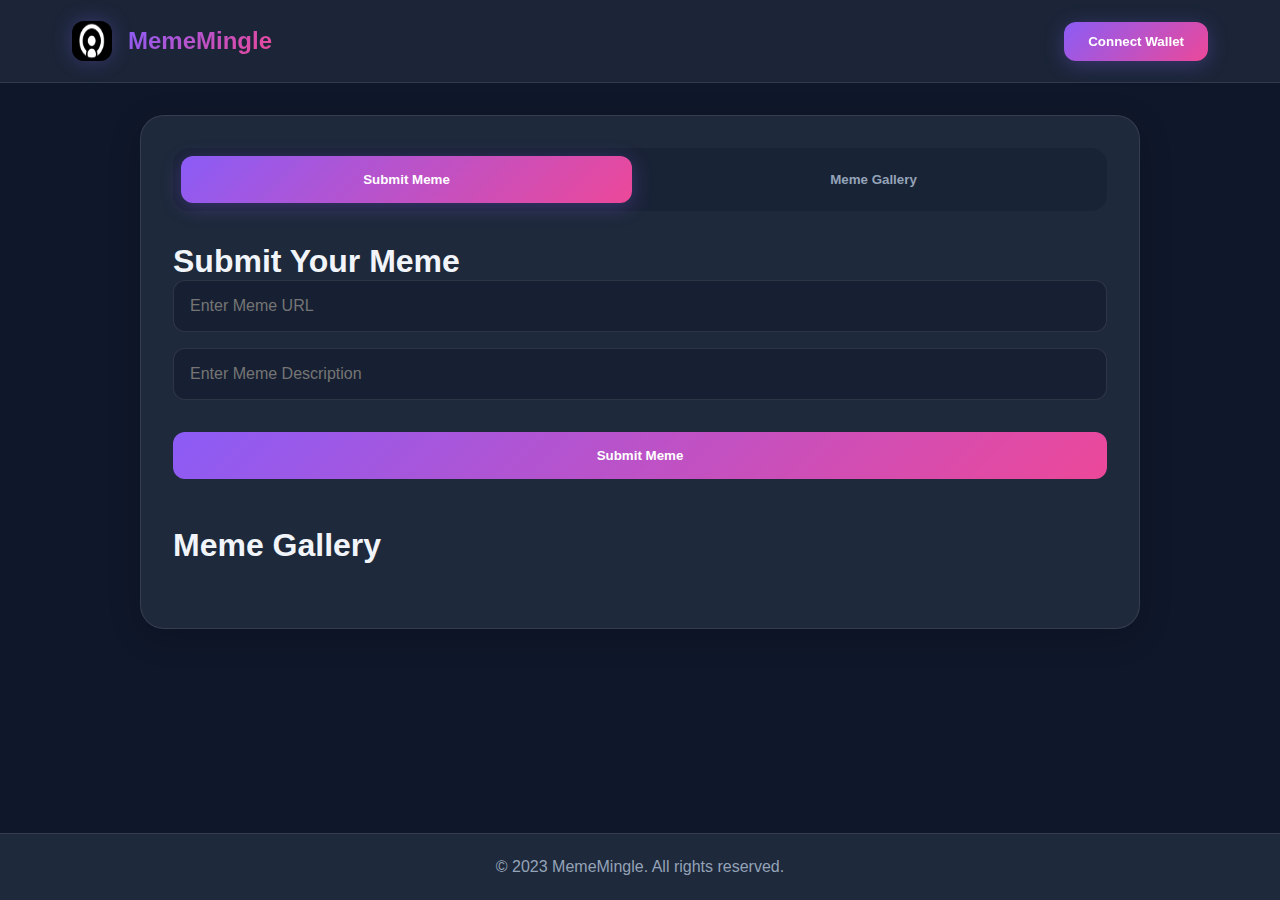
<file: index.html>
<!DOCTYPE html>
<html lang="en">
<head>
    <meta charset="UTF-8">
    <meta name="viewport" content="width=device-width, initial-scale=1.0">
    <title>MemeMingle</title>
    <link rel="stylesheet" href="style.css">
    <script src="https://cdn.ethers.io/lib/ethers-5.7.2.umd.min.js" type="application/javascript"></script>
</head>
<body>
    <header>
        <nav>
            <div class="logo">
                <img src="logo.png" alt="MemeMingle Logo">
                <span>MemeMingle</span>
            </div>
            <button id="connectWallet">Connect Wallet</button>
        </nav>
    </header>

    <main>
        <div class="container">
            <div class="tabs">
                <button class="tab-btn active" data-tab="submit">Submit Meme</button>
                <button class="tab-btn" data-tab="gallery">Meme Gallery</button>
            </div>

            <div id="submitMeme" class="tab-content active">
                <h1>Submit Your Meme</h1>
                <input type="text" id="memeUrl" placeholder="Enter Meme URL" required>
                <input type="text" id="memeDescription" placeholder="Enter Meme Description" required>
                <button id="submitMemeBtn">Submit Meme</button>
                <div id="message"></div>
            </div>

            <div id="memeGallery" class="tab-content">
                <h1>Meme Gallery</h1>
                <div id="memeList"></div>
            </div>
        </div>
    </main>

    <footer>
        <p>&copy; 2023 MemeMingle. All rights reserved.</p>
    </footer>

    <script src="script.js"></script>
</body>
</html>
</file>
<file: style.css>
:root {
    --primary: #8B5CF6;
    --primary-dark: #7C3AED;
    --secondary: #EC4899;
    --secondary-dark: #DB2777;
    --background: #0F172A;
    --surface: #1E293B;
    --text: #F1F5F9;
    --text-secondary: #94A3B8;
    --success: #10B981;
    --error: #EF4444;
  }
  
  * {
    margin: 0;
    padding: 0;
    box-sizing: border-box;
    font-family: 'Inter', sans-serif;
  }
  
  body {
    background: var(--background);
    color: var(--text);
    min-height: 100vh;
    display: flex;
    flex-direction: column;
  }
  
  /* Header & Navigation */
  header {
    background: rgba(30, 41, 59, 0.8);
    backdrop-filter: blur(12px);
    position: sticky;
    top: 0;
    z-index: 100;
    border-bottom: 1px solid rgba(255, 255, 255, 0.1);
  }
  
  nav {
    display: flex;
    justify-content: space-between;
    align-items: center;
    max-width: 1200px;
    margin: 0 auto;
    padding: 1rem 2rem;
  }
  
  .logo {
    display: flex;
    align-items: center;
    gap: 1rem;
    height: 50px;
    width: 50px;
  }
  
  .logo img {
    width: 40px;
    height: 40px;
    border-radius: 12px;
    box-shadow: 0 0 20px rgba(139, 92, 246, 0.3);
  }
  
  .logo span {
    font-size: 1.5rem;
    font-weight: 700;
    background: linear-gradient(135deg, var(--primary), var(--secondary));
    -webkit-background-clip: text;
    color: transparent;
  }
  
  /* Connect Wallet Button */
  #connectWallet {
    background: linear-gradient(135deg, var(--primary), var(--secondary));
    color: white;
    padding: 0.75rem 1.5rem;
    border: none;
    border-radius: 12px;
    font-weight: 600;
    cursor: pointer;
    transition: all 0.3s ease;
    box-shadow: 0 4px 20px rgba(139, 92, 246, 0.3);
  }
  
  #connectWallet:hover {
    transform: translateY(-2px);
    box-shadow: 0 6px 25px rgba(139, 92, 246, 0.4);
  }
  
  #connectWallet:active {
    transform: translateY(0);
  }
  
  /* Main Content */
  main {
    flex: 1;
    padding: 2rem;
  }
  
  .container {
    background: var(--surface);
    border-radius: 24px;
    box-shadow: 0 8px 32px rgba(0, 0, 0, 0.2);
    padding: 2rem;
    max-width: 1000px;
    margin: 0 auto;
    border: 1px solid rgba(255, 255, 255, 0.1);
  }
  
  /* Tabs */
  .tabs {
    display: flex;
    gap: 1rem;
    margin-bottom: 2rem;
    background: rgba(15, 23, 42, 0.3);
    padding: 0.5rem;
    border-radius: 16px;
  }
  
  .tab-btn {
    flex: 1;
    padding: 1rem;
    background: transparent;
    border: none;
    color: var(--text-secondary);
    cursor: pointer;
    border-radius: 12px;
    font-weight: 600;
    transition: all 0.3s ease;
  }
  
  .tab-btn.active {
    background: linear-gradient(135deg, var(--primary), var(--secondary));
    color: white;
    box-shadow: 0 4px 20px rgba(139, 92, 246, 0.3);
  }
  
  /* Form Elements */
  input {
    width: 100%;
    padding: 1rem;
    margin-bottom: 1rem;
    background: rgba(15, 23, 42, 0.5);
    border: 1px solid rgba(255, 255, 255, 0.1);
    border-radius: 12px;
    color: var(--text);
    font-size: 1rem;
    transition: all 0.3s ease;
  }
  
  input:focus {
    outline: none;
    border-color: var(--primary);
    box-shadow: 0 0 0 2px rgba(139, 92, 246, 0.2);
  }
  
  #submitMemeBtn {
    width: 100%;
    padding: 1rem;
    background: linear-gradient(135deg, var(--primary), var(--secondary));
    color: white;
    border: none;
    border-radius: 12px;
    font-weight: 600;
    cursor: pointer;
    transition: all 0.3s ease;
    margin-top: 1rem;
  }
  
  #submitMemeBtn:hover {
    transform: translateY(-2px);
    box-shadow: 0 6px 25px rgba(139, 92, 246, 0.4);
  }
  
  /* Meme Gallery */
  #memeList {
    display: grid;
    grid-template-columns: repeat(auto-fill, minmax(280px, 1fr));
    gap: 2rem;
    padding: 1rem;
  }
  
  .meme-card {
    background: rgba(30, 41, 59, 0.5);
    border-radius: 20px;
    overflow: hidden;
    transition: all 0.3s ease;
    border: 1px solid rgba(255, 255, 255, 0.1);
  }
  
  .meme-card:hover {
    transform: translateY(-5px);
    box-shadow: 0 8px 32px rgba(139, 92, 246, 0.2);
  }
  
  .meme-card img {
    width: 100%;
    height: 240px;
    object-fit: cover;
    border-bottom: 1px solid rgba(255, 255, 255, 0.1);
  }
  
  .meme-card-content {
    padding: 1.5rem;
  }
  
  .meme-card h3 {
    margin-bottom: 1rem;
    color: var(--text);
    font-weight: 600;
  }
  
  .vote-buttons {
    display: flex;
    gap: 1rem;
    margin-top: 1rem;
  }
  
  .vote-btn {
    flex: 1;
    padding: 0.75rem;
    border: none;
    border-radius: 10px;
    cursor: pointer;
    font-weight: 600;
    transition: all 0.3s ease;
  }
  
  .vote-btn:first-child {
    background: var(--success);
    color: white;
  }
  
  .vote-btn:last-child {
    background: var(--error);
    color: white;
  }
  
  .vote-btn:hover {
    transform: translateY(-2px);
    filter: brightness(1.1);
  }
  
  /* Message Display */
  #message {
    margin-top: 1rem;
    padding: 1rem;
    border-radius: 12px;
    text-align: center;
    font-weight: 500;
    animation: fadeIn 0.3s ease;
  }
  
  @keyframes fadeIn {
    from { opacity: 0; transform: translateY(-10px); }
    to { opacity: 1; transform: translateY(0); }
  }
  
  /* Footer */
  footer {
    background: var(--surface);
    padding: 1.5rem;
    text-align: center;
    color: var(--text-secondary);
    border-top: 1px solid rgba(255, 255, 255, 0.1);
  }
  
  /* Responsive Design */
  @media (max-width: 768px) {
    .container {
      padding: 1.5rem;
    }
    
    .tabs {
      flex-direction: column;
    }
    
    #memeList {
      grid-template-columns: 1fr;
    }
    
    nav {
      padding: 1rem;
    }
  }
</file>
